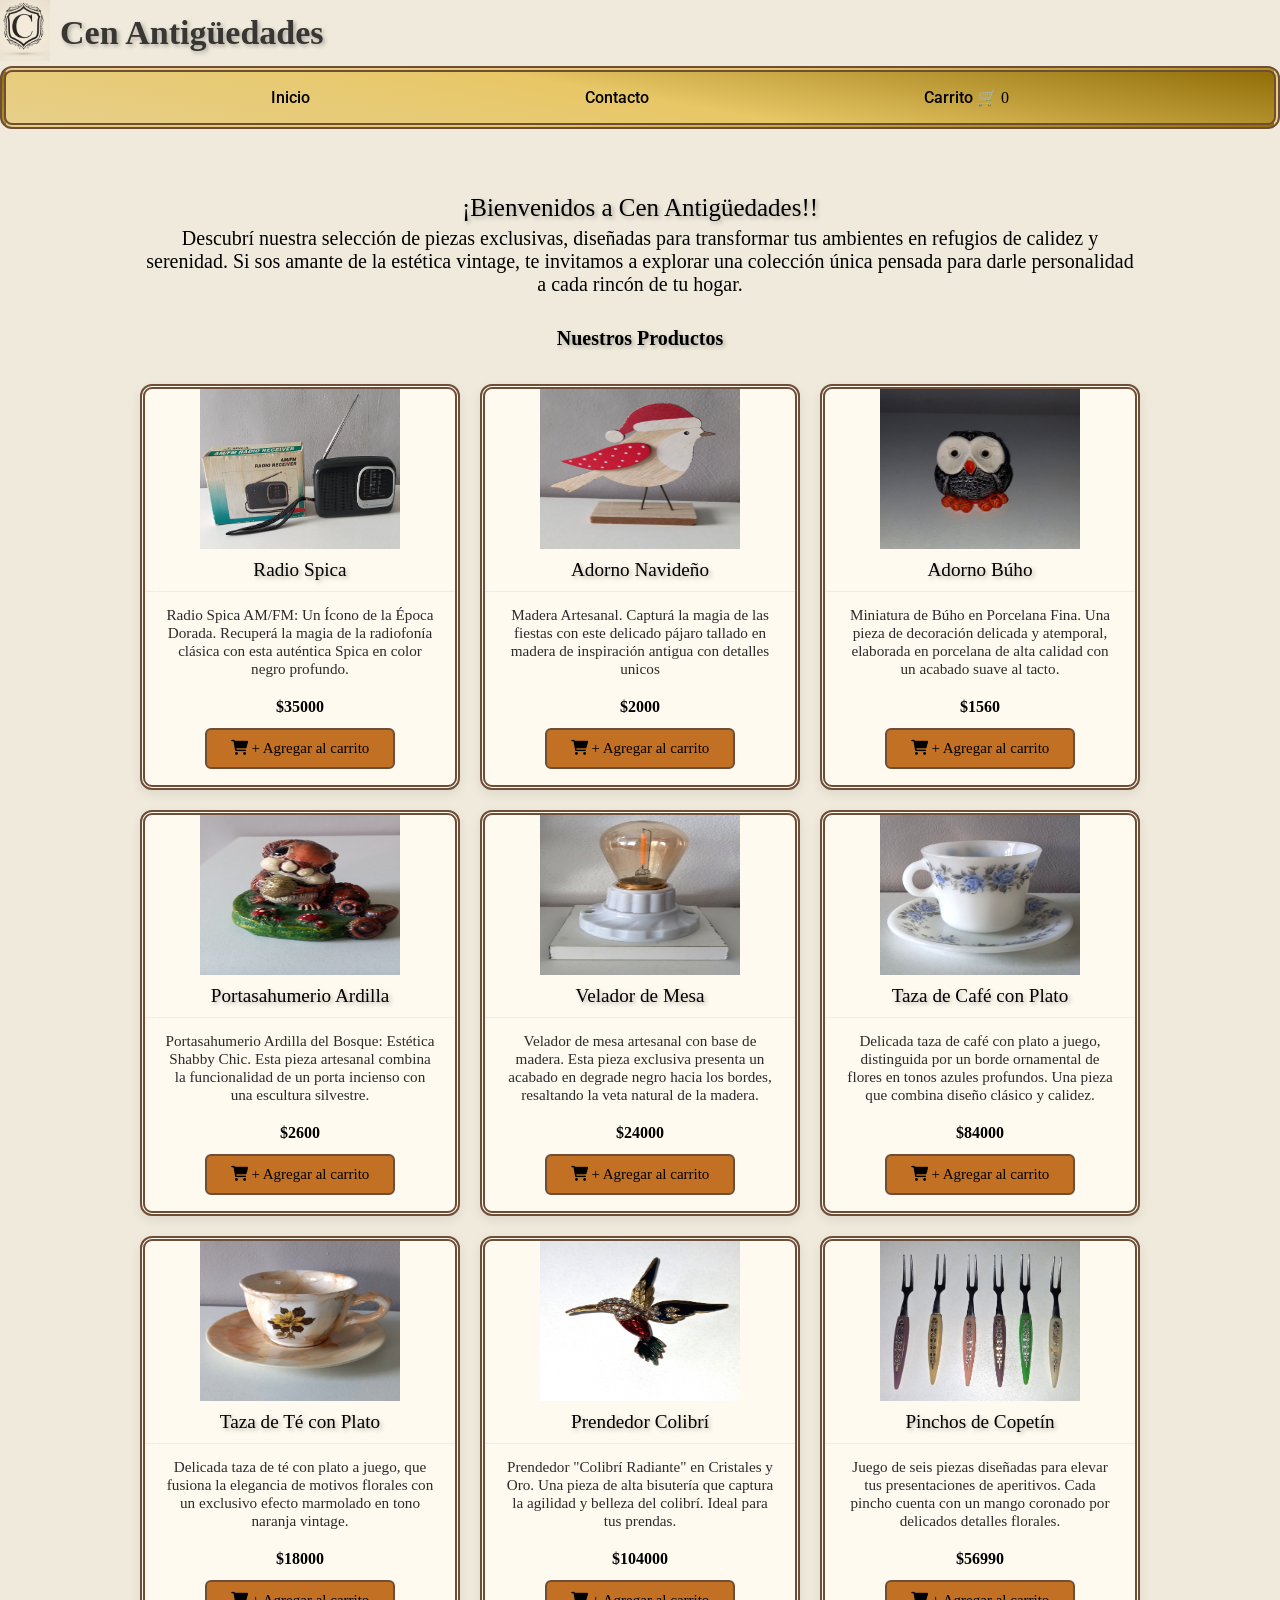
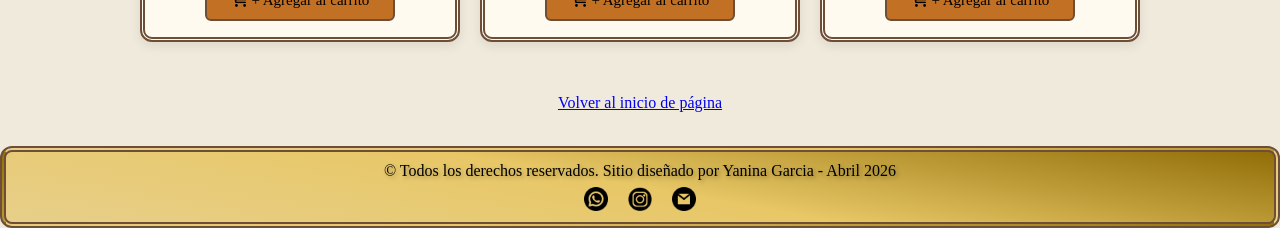
<file: index.html>
<!doctype html>
<html lang="en">
  <head>
    <meta charset="UTF-8" />
    <meta name="viewport" content="width=device-width, initial-scale=1.0" />
    <link rel="stylesheet" href="css/styles.css" />
    <link rel="shortcut icon" href="img/logo.jpg" type="image/x-icon" />
    <link
      href="https://fonts.googleapis.com/css2?family=Playfair+Display:wght@700&family=Roboto:wght@400;500&display=swap"
      rel="stylesheet"
    />
    <link
      rel="stylesheet"
      href="https://cdnjs.cloudflare.com/ajax/libs/font-awesome/6.0.0/css/all.min.css"
    />
    <title>Cen Antigüedades</title>
  </head>
  <body>
    <header>
      <div class="logo-titulo">
         <a href="./index.html">
          <img src="img/logo.jpg" alt="logo" class="logo" />
        </a>               
        <h1>Cen Antigüedades</h1>
      </div>
      <nav class="navbar">
        <ul class="nav-list">
          <li><a href="./index.html" id="inicio">Inicio</a></li>       
          <li><a href="pages/contacto.html">Contacto</a></li>
          <li><a href="pages/carrito.html">Carrito 🛒 <span id="contador-carrito">0</span></a></li>
          
        </ul>
      </nav>
    </header>

    <main id="main-productos">
      <section class="bienvenida">
        <p>
          <p class="bienvenida-titulo">¡Bienvenidos a Cen Antigüedades!!</p>
          Descubrí nuestra selección de piezas exclusivas, diseñadas para
          transformar tus ambientes en refugios de calidez y serenidad. Si sos
          amante de la estética vintage, te invitamos a explorar una colección
          única pensada para darle personalidad a cada rincón de tu hogar.
        </p>
      </section>
     
        <section>
      <h2 class="productos-titulo">Nuestros Productos</h2>
      <div id="producto-tarjeta" class="producto-tarjeta">
          <!-- Tarjetas -->
        </div>
       
      </section>
      <a href="#inicio" class="ver-todos"><br />Volver al inicio de página</a>             
    </main>

      <footer>
      <p> © Todos los derechos reservados. Sitio diseñado por Yanina Garcia - Abril 2026</p>
      <nav>
        <ul class="footer-list">
          <li>
            <a href="https://wa.me/5491165889626?text=Hola,%20quisiera%20mas%20informacion" target="_blank">
              <img src="img/whatsapp.png" alt="Imagen WhatsApp" >
            </a>
          </li>        
          <li>
            <a href="https://www.instagram.com/cen_antiguedades" target="_blank">
              <img src="img/instagram.png" alt="Imagen Instagram">
            </a>
          </li> 
            <li>
            <a href="pages/contacto.html" target="_blank">
              <img src="img/mail.png" alt="Imagen de contacto">
            </a>
          </li> 
        </ul>
      </nav>
       <script src="./js/index.js" type="module"></script>
    </footer>

  </body>
</html>
</file>
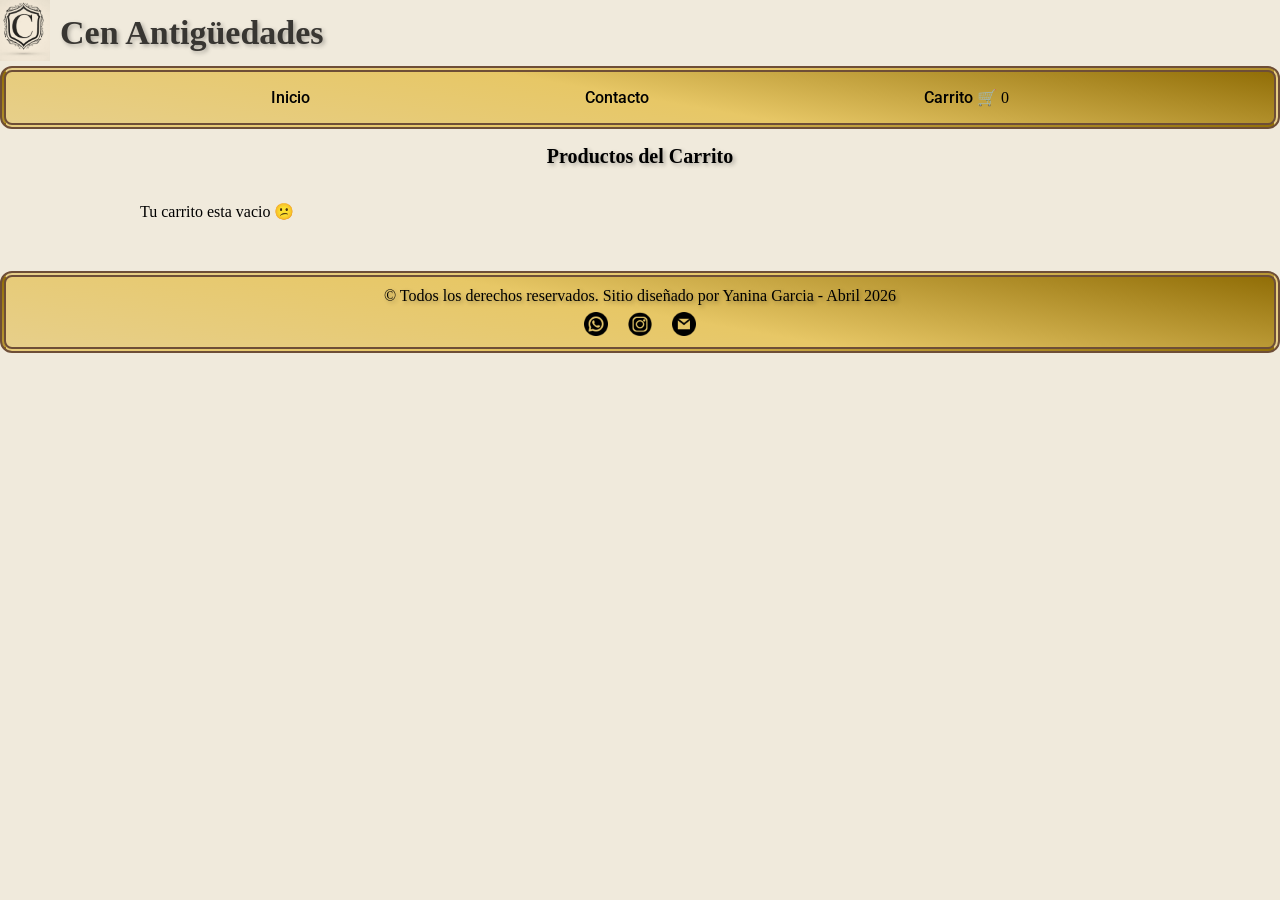
<file: pages/carrito.html>
<!doctype html>
<html lang="en">
  <head>
    <meta charset="UTF-8" />
    <meta name="viewport" content="width=device-width, initial-scale=1.0" />
      <link rel="stylesheet" href="../css/styles.css" />
    <link rel="shortcut icon" href="../img/logo.jpg" type="image/x-icon" />
    <link
      rel="stylesheet"
      href="https://cdnjs.cloudflare.com/ajax/libs/font-awesome/6.0.0/css/all.min.css"
    />
    <link
      href="https://fonts.googleapis.com/css2?family=Playfair+Display:wght@700&family=Roboto:wght@400;500&display=swap"
      rel="stylesheet"
    />
    <title>Cen Antigüedades</title>
  </head>
  <body>
    <header>
      <div class="logo-titulo">
        <a href="../index.html">
          <img src="../img/logo.jpg" alt="logo" class="logo" />
        </a>
        <h1>Cen Antigüedades</h1>
      </div>
      <nav class="navbar">
        <ul class="nav-list">
           <li><a href="../index.html">Inicio</a></li>
          <li><a href="./contacto.html">Contacto</a></li>          
         <li><a href="./carrito.html">Carrito 🛒 <span id="contador-carrito">0</span></a></li>
        </ul>
      </nav>
    </header>
    <main>
     <h2 class="productos-titulo"> Productos del Carrito</h2>
      <section id="producto-tarjeta" class="producto-tarjeta">
        <!-- Productos del carrito se renderizan aquí -->
      </section>

      <div id="acciones-carrito" class="acciones-carrito">
        <!-- Botones de eliminar y finalizar compra se agregan desde JS -->
      </div>

      <section id="resumen-carrito">
        <!-- Aca ira el resumen del carrito -->
      </section>
    </main>

    <footer>
      <p>
        © Todos los derechos reservados. Sitio diseñado por Yanina Garcia -
        Abril 2026
      </p>
      <nav>
        <ul class="footer-list">
          <li>
            <a
              href="https://wa.me/5491165889626?text=Hola,%20quisiera%20mas%20informacion"
              target="_blank"
            >
              <img src="../img/whatsapp.png" alt="Contactar por WhatsApp" />
            </a>
          </li>
          <li>
            <a
              href="https://www.instagram.com/cen_antiguedades"
              target="_blank"
            >
              <img src="../img/instagram.png" alt="Visitar Instagram" />
            </a>
          </li>
          <li>
            <a href="./contacto.html" target="_blank">
              <img src="../img/mail.png" alt="Imagen de contacto" />
            </a>
          </li>
        </ul>
      </nav>
       <!--👉 Agregar type module y enlace al carrito.js -->
    <script type="module" src="../js/carrito.js"></script>
    </footer>
  </body>
</html>
</file>
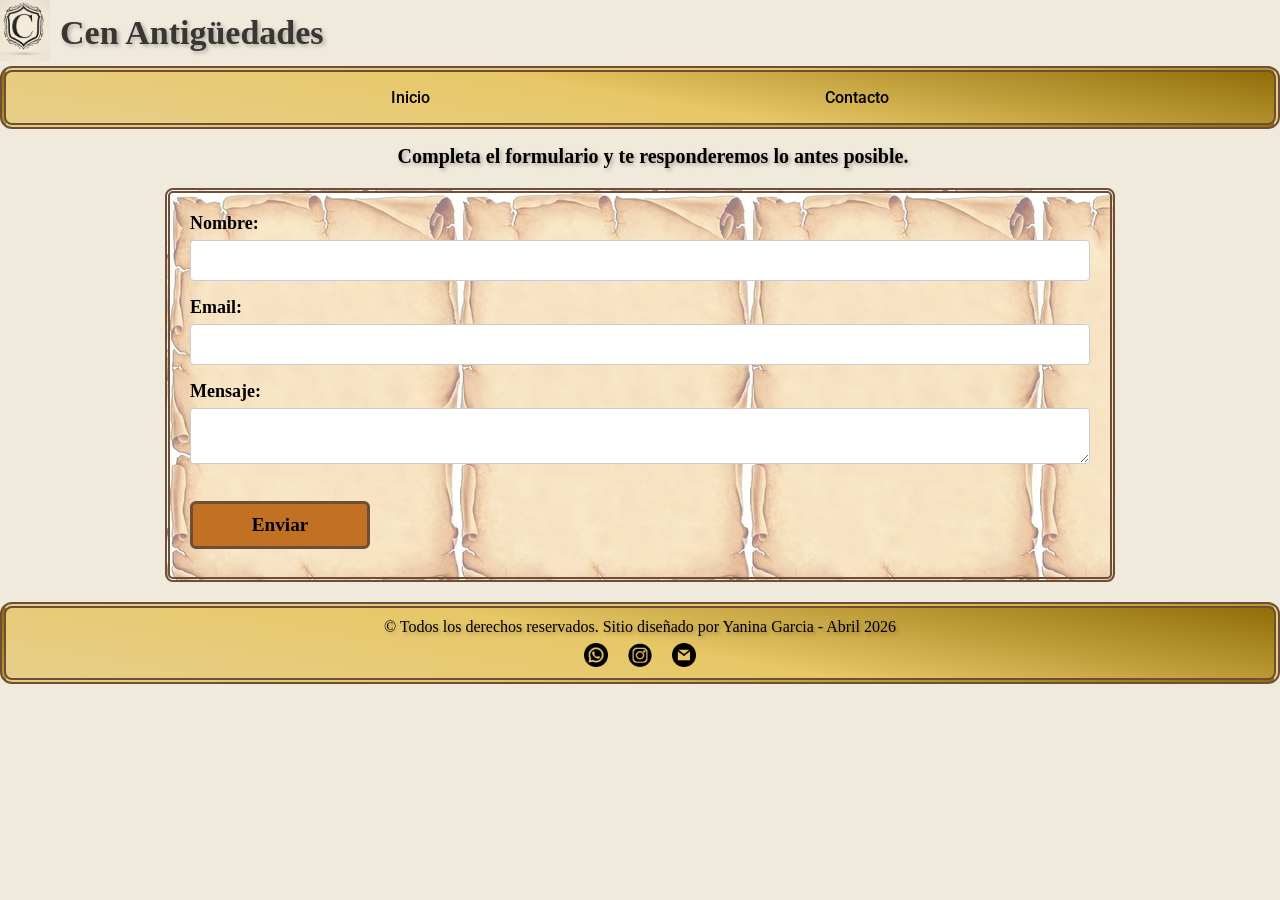
<file: pages/contacto.html>
<!doctype html>
<html lang="en">
  <head>
    <meta charset="UTF-8" />
    <meta name="viewport" content="width=device-width, initial-scale=1.0" />
    <link rel="stylesheet" href="../css/styles.css" />
    <link rel="shortcut icon" href="../img/logo.jpg" type="image/x-icon" />
    <link
      rel="stylesheet"
      href="https://cdnjs.cloudflare.com/ajax/libs/font-awesome/6.0.0/css/all.min.css"
    />
    <link
      href="https://fonts.googleapis.com/css2?family=Playfair+Display:wght@700&family=Roboto:wght@400;500&display=swap"
      rel="stylesheet"
    />
    <title>Cen Antigüedades</title>
  </head>
  <body>
    <header>
      <div class="logo-titulo">
        <a href="../index.html">
          <img src="../img/logo.jpg" alt="logo" class="logo" />
        </a>

        <h1>Cen Antigüedades</h1>
      </div>
      <nav class="navbar">
        <ul class="nav-list">
          <li><a href="../index.html">Inicio</a></li>
          <li><a href="./contacto.html">Contacto</a></li>
        </ul>
      </nav>
    </header>
    <main>
      <h2 class="productos-titulo contacto">
        Completa el formulario y te responderemos lo antes posible.
      </h2>
      <section class="formulario">
        <form action="https://formspree.io/f/xpqoldyn" method="POST">
          <label>
            Nombre:
            <input type="text" name="nombre" required />
          </label>
          <label>
            Email:
            <input type="email" name="email" required />
          </label>
          <label>
            Mensaje:
            <textarea name="mensaje" required></textarea>
          </label>
          <button type="submit" class="boton enviar">Enviar</button>
        </form>
      </section>
    </main>

    <footer>
      <p>
        © Todos los derechos reservados. Sitio diseñado por Yanina Garcia -
        Abril 2026
      </p>
      <nav>
        <ul class="footer-list">
          <li>
            <a
              href="https://wa.me/5491165889626?text=Hola,%20quisiera%20mas%20informacion"
              target="_blank"
            >
              <img src="../img/whatsapp.png" alt="Contactar por WhatsApp" />
            </a>
          </li>
          <li>
            <a
              href="https://www.instagram.com/cen_antiguedades"
              target="_blank"
            >
              <img src="../img/instagram.png" alt="Visitar Instagram" />
            </a>
          </li>
          <li>
            <a href="./contacto.html" target="_blank">
              <img src="../img/mail.png" alt="Imagen de contacto" />
            </a>
          </li>
        </ul>
      </nav>
    </footer>
  </body>
</html>
</file>
<file: css/styles.css>
* {
    margin: 0;
    padding: 0;
    box-sizing: border box;
    font-family: 'Times New Roman', Times, serif
}

footer {
    color: black;
    background: linear-gradient(10deg, #e7cf8a, #e7c766, #916e07);
    text-align: center;
    font-family: monospace;
    border: 6px double #6e4e37;
    text-shadow: 2px 2px 4px rgba(0, 0, 0, 0.3);
    border-radius: 12px;
    padding-top: 10px;
}

.footer-list {
    display: flex;
    /* Activamos Flexbox */
    justify-content: center;
    /* Distribución centrica */
    gap: 20px;
    /* Define espacio exacto entre los iconos del pie [3, 8] */
    list-style: none;
    padding: 7px;

}

.footer-list img {
    width: 1.5rem;
}

.footer-list a {
    color: black;
    text-decoration: none;
    font-family: monospace;
}

/* ------------------ Botones --------------------------------- */

.boton {
    background-color: #c27024;
    color: black;
    /* Añade espacio entre el texto y el borde del botón Vertical | Horizontal */
    padding: 12px 20px;
    margin-bottom: 8px;
    margin-top: 16px;
    padding: 10px 16px;
    border: 2px solid #6e4e37;
    border-radius: 6px;
    cursor: pointer;
    font-size: 1.2rem;
    transition: background 0.3s;
    width: 90%;
    position: relative;

}

.boton:hover {
    background-color: #c08a27;
    font-weight: bold;

}

/* ------------------ Barra de navegacion --------------------------------- */

.navbar {
    background: linear-gradient(10deg, #e7cf8a, #e7c766, #916e07);
    padding: 1rem 0;
    border: 6px double #6e4e37;
    border-radius: 12px;
}

/*contenedor*/
.nav-list {
    display: flex;
    /* Activamos Flexbox */
    justify-content: space-evenly;
    /* Distribución equitativa */
    list-style: none;
    margin: 0;
    padding: 0;

}

/*items*/
.nav-list a {
    text-decoration: none;
    color: black;
    font-family: 'Roboto', sans-serif;
    filter: sepia(0.3);
    font-weight: 500;
    padding: 5px 10px;
    transition: color 0.3s;
}

.nav-list a:hover {
    color: #0b6cdb;
}

.logo-titulo {
    display: flex;
    align-items: center;
    gap: 10px;
    /* Espacio de separación entre el logo y el texto */
    text-decoration: none;
    font-size: 17px;
    color: #333;
    text-shadow: 2px 2px 4px rgba(0, 0, 0, 0.3);
    filter: sepia(0.3);
}

.logo {
    width: 50px;
    height: auto;
}
   
/* ------------------  Pagina Index --------------------------------- */


/* Titulo del parrafo de bienvenida*/
.bienvenida-titulo {
    text-align: center;
    font-size: 25px;
    text-shadow: 2px 2px 4px rgba(0, 0, 0, 0.3);
    margin-bottom: 5px;
}

/* Parrafo de bienvenida*/
.bienvenida {
    width: 84%;
    max-width: 990px;
    margin: 30px auto;
    padding: 1px;
    /*padding-top: 1%;*/
    border-radius: 8px;
    text-align: center;
    font-size: 20px;
    font-weight: lighter;

}

body {
    background-color: #f0eadc;

}

#main-productos {
    padding-bottom: 34px;
    padding-top: 34px;
    text-align: center;
}

.precio {
    display: inline-flex;
    align-items: center;
    font-size: 1.2rem;
    font-weight: bold;
    color: black;
}

#ver-todos {
    text-align: center;
    color: #8f4704;
    font-size: 20px;
    text-decoration: none;
    font-family: 'Times New Roman', Times, serif;
    text-shadow: 2px 2px 4px rgba(0, 0, 0, 0.3);
}

#ver-todos:hover {
    color: #333;
}

/* ------------------ Pagina Productos --------------------------------- */

/* Contenedor de tarjetas: layout tipo catálogo (3 columnas en desktop) */
#producto-tarjeta {
    display: grid;
    grid-template-columns: repeat(3, 1fr);
    gap: 20px;
    max-width: 1000px;
    margin: 24px auto;
    padding: 10px;
}

/* Estilo de cada tarjeta de producto (index y carrito) */
#producto-tarjeta > article,
.card {
    display: flex;
    flex-direction: column;
    align-items: stretch;
    background: #fffaf0;
    border-radius: 12px;
    overflow: hidden;
    border: 5px double #6e4e37;
    box-shadow: 0 4px 12px rgba(0,0,0,0.08);
}

#producto-tarjeta >article:hover {
    transform: translateY(-24px);
}


/* Título en banda superior como en la imagen */
#producto-tarjeta > article > h2,
.card > h3 {
    background: rgba(255, 250, 240, 0.95);
    padding: 10px 12px;
    text-align: center;
    font-size: 1.2rem;
    font-weight: lighter;
    margin: 0;
    text-shadow: 2px 2px 4px rgba(0, 0, 0, 0.3);
    border-bottom: 1px solid rgba(110,78,55,0.08);
    font-family: 'Times New Roman', Times, serif
}

/* Imagen full-width dentro de la tarjeta: mostrar completa y más baja */
#producto-tarjeta img,
.card img {
    width: 200px;
    height: 160px;               
    margin: 0 auto;
}

/* Descripción centrada y con padding cómodo */
#producto-tarjeta .producto-descripcion,
.card .producto-descripcion {
    padding: 14px 18px;
    font-size: 0.95rem;
    text-align: center;
    color: #2b2b2b;
}

/* Precio centrado y destacado */
#producto-tarjeta > article > p,
.card > p {
    text-align: center;
    font-weight: 700;
    margin: 6px 0 12px 0;
}

/* Botón ancho dentro de la tarjeta, alineado al centro */
#producto-tarjeta .boton,
.card .boton {
    width: 190px; 
    margin: 0 auto 16px auto;
    display: block;
    font-size: 15px;
}

.productos-titulo{
    font-family: 'Times New Roman', Times, serif;
    text-align: center;
    font-size: 20px;
    text-shadow: 2px 2px 4px rgba(0, 0, 0, 0.3);
    margin-top: 1rem;
    margin-bottom: 12px;
}


/* Responsive: 2 columnas tablet, 1 columna móvil */
@media (max-width: 1000px) {
    #producto-tarjeta {
        grid-template-columns: repeat(2, 1fr);
    }
}

@media (max-width: 600px) {
    #producto-tarjeta {
        grid-template-columns: 1fr;
        padding: 8px;
    }
    #producto-tarjeta img,
    .card img {
        height: 160px;
        object-fit: contain;
    }
    .boton {
        width: 90%;
    }
}

/* ------------------ Pagina Contacto --------------------------------- */

.formulario {
    /* Ocupa casi todo el ancho */
    width: 90%;
    max-width: 900px;
    /* Se aplica al margen superior e inferior (arriba y abajo).
    auto: Se aplica al margen izquierdo y derecho en forma equitativa*/
    margin: 20px auto;
    padding: 20px;
    background-image:
        linear-gradient(rgba(255, 255, 255, 0.5), rgba(255, 255, 255, 0.5)),
        url('../img/papiro.jpg');
    background-repeat: repeat;
    border-radius: 8px;
    border: 5px double #6e4e37;
    font-size: 18px;
    font-weight: bold;
    text-align: left;

}

input[type=text],
select,
textarea {
    width: 100%;
    padding: 12px;
    border: 1px solid #ccc;
    border-radius: 4px;
    box-sizing: border-box;
    margin-top: 6px;
    margin-bottom: 16px;
    resize: vertical;
    font-family: 'Roboto', sans-serif;
}

input[type=submit] {
    background-color: #d8ab18;
    padding: 12px 20px;
    border: none;
    border-radius: 4px;
    cursor: pointer;
    font-family: 'Roboto', sans-serif;
}

input[type=email] {
    width: 100%;
    padding: 12px;
    border: 1px solid #ccc;
    border-radius: 4px;
    box-sizing: border-box;
    margin-top: 6px;
    margin-bottom: 16px;
    resize: vertical;
    font-family: 'Roboto', sans-serif;
}


.enviar {
    width: 20%;
    border: 3px solid #6e4e37;
    text-align: center;
    font-weight: bold;
    display: block;
    /*alineado a la izquierda*/
    margin-right: auto;
}

.contacto {

    /* Separa el título del borde superior margin-top: 1px;  margin-bottom: 0.5px;*/

    /* Separa el título del texto de abajo */
    margin-left: 26px;
    font-family: 'Times New Roman', Times, serif;
    text-align: center;
}

/* ------------------ Media Queries --------------------------------- */
@media (max-width:600px) {

    header,
    footer {
        flex-direction: column;
    }
}

/* ------------------ Alertas personalizadas --------------------------------- */
#alert-container {
    position: fixed;
    top: 50%;
    left: 50%;
    transform: translate(-50%, -50%);
    display: flex;
    flex-direction: column;
    gap: 0.5rem;
    z-index: 10000;
    align-items: center;
    pointer-events: none;
}

.alert {
    display: inline-flex;
    align-items: center;
    gap: 0.6rem;
    padding: 0.6rem 0.9rem;
    border-radius: 8px;
    border: 3px solid #0c0a08;
    box-shadow: 0 6px 18px rgba(0,0,0,0.08);
    font-weight: 800;
    transition: transform 0.25s ease, opacity 0.25s ease;
    opacity: 1;
    pointer-events: auto;
}

.alert--hide { opacity: 0; transform: translateY(-10px); }

.alert__close {
    background: transparent;
    border: none;
    font-size: 1.1rem;
    cursor: pointer;
    padding: 0 0.2rem;
    color: inherit;
    pointer-events: auto;
}

.alert__text { display: inline-block; }

.alert--success { background: #e9d8c9; color: #161515; border-color: #c2970b; }
.alert--info { background: rgba(255,250,240,0.95); color: #070707; border-color: #cf9b39; }
.alert--error { background: #e74c3c; color: #0e0d0d; border-color: #b33; }

@media (max-width: 600px) {
    #alert-container { left: 50%; top: 50%; transform: translate(-50%, -50%); width: 92%; }
    .alert { width: 100%; justify-content: space-between; pointer-events: auto; min-height: 56px; padding: 0.8rem 1rem; }
}

/* ------------------ Acciones del carrito (botón vaciar) ------------------ */
#acciones-carrito {
        display: flex;
        justify-content: left;
        align-items: left;
        gap: 0.6rem;
        width: 90px;
        margin: 0 auto 16px auto;
        pointer-events: auto;
        box-sizing: border-box;
        padding: 0 1rem;
        
}

#acciones-carrito .boton {
        width: auto;
        min-width:190px;
        padding: 0.9rem 1.4rem;
        font-size: 15px;
       

}

@media (max-width: 600px) {
    #acciones-carrito { width: 92%; margin: 1.5rem auto; }
    #acciones-carrito .boton { min-width: 160px; width: 100%; }
}
</file>
